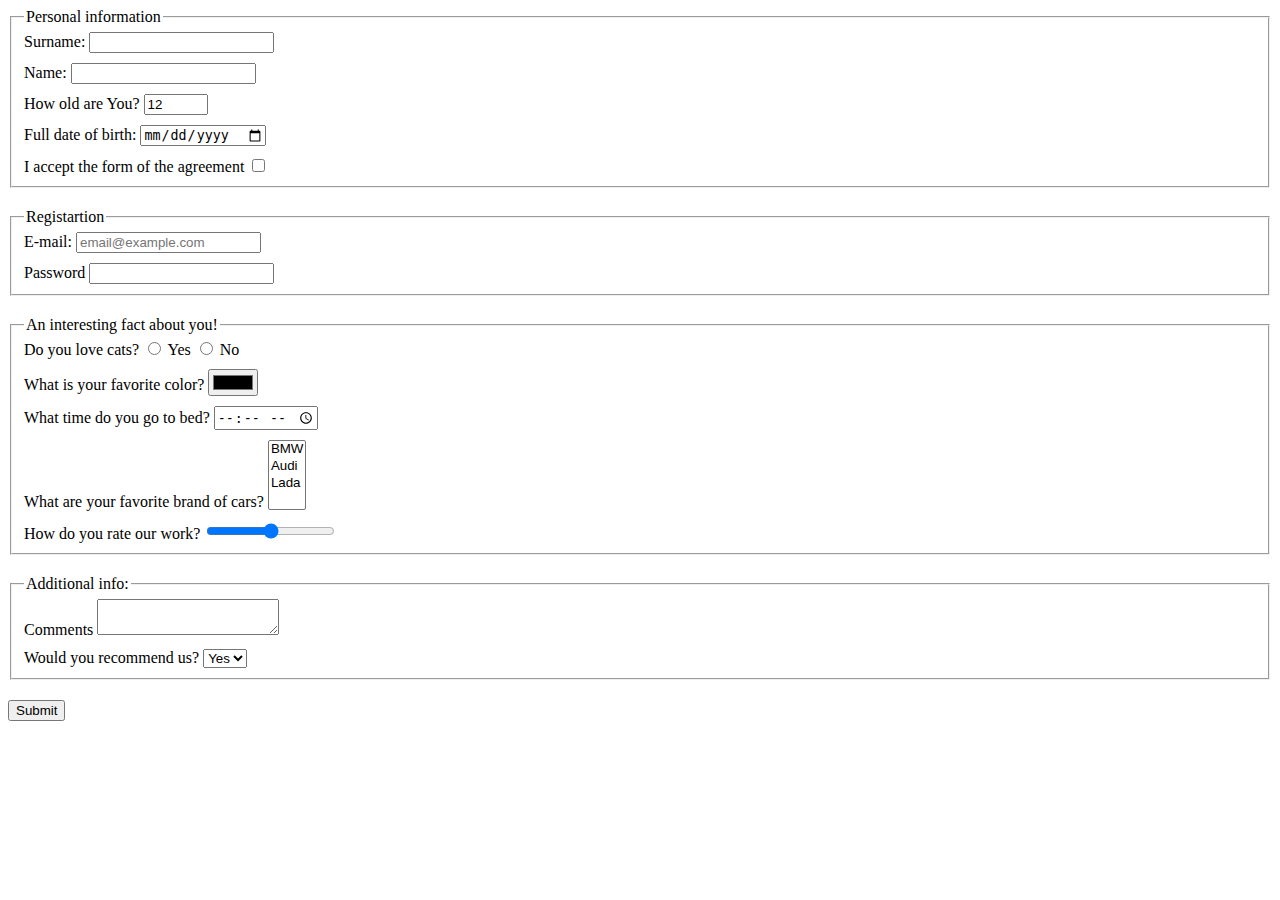
<file: index.html>
<!doctype html><html lang="en"><head><meta charset="UTF-8"><meta name="viewport" content="width=device-width, user-scalable=no, initial-scale=1.0, maximum-scale=1.0, minimum-scale=1.0"><meta http-equiv="X-UA-Compatible" content="ie=edge"><title>HTML Form</title><link rel="stylesheet" href="style.fc563d93.css"></head><body> <h1 class="visually-hidden">HTML Form</h1> <script type="text/javascript" src="main.e97352c4.js"></script> <form action="https://mate-academy-form-lesson.herokuapp.com/create-application" method="POST" onsubmit="onSubmit()"> <fieldset class="fieldset"> <legend>Personal information</legend> <div class="form_field"> <label for="Surname"> Surname: </label> <input type="text" id="Surname" name="surname" required autocomplete="off"> </div> <div class="form_field"> <label for="Name">Name:</label> <input type="text" id="Name" name="name" required autocomplete="off"> </div> <div class="form_field"> <label for="Age">How old are You?</label> <input type="number" id="Age" min="6" max="100" default value="12" name="age"> </div> <div class="form_field"> <label for="birth"> Full date of birth: <input type="date" name="date" id="birth"> </label> </div> <div class="form_field last"> <label for="terms-of-conditions">I accept the form of the agreement</label> <input type="checkbox" id="terms-of-conditions" name="conditions"> </div> </fieldset> <fieldset class="fieldset"> <legend>Registartion</legend> <div class="form_field"> <label for="E-mail">E-mail:</label> <input type="email" id="E-mail" name="email" required placeholder="email@example.com"> </div> <div class="form_field last"> <label for="Password">Password</label> <input type="password" id="Password" name="password" maxlength="7" maxlenght="15"> </div> </fieldset> <fieldset class="fieldset"> <legend>An interesting fact about you!</legend> <div class="form_field"> Do you love cats? <label for="caty"> <input type="radio" name="cat" id="caty" value="y"> Yes </label> <label for="catn"> <input type="radio" name="cat" id="catn" value="n"> No </label> </div> <div class="form_field"> <label for="color">What is your favorite color?</label> <input type="color" name="color" id="color"> </div> <div class="form_field"> <label for="bed">What time do you go to bed?</label> <input type="time" id="bed" name="time_to_bed"> </div> <div class="form_field"> <label for="cars"> What are your favorite brand of cars? <select name="car" id="cars" multiple> <option value="BMW">BMW</option> <option value="Audi">Audi</option> <option value="Lada">Lada</option> </select> </label> </div> <div class="form_field last"> <label for="recommend"> How do you rate our work? <input type="range" id="recommend" name="recommend"> </label> </div> </fieldset> <fieldset class="fieldset"> <legend>Additional info:</legend> <div class="form_field"> <label for="Comments"> Comments <textarea name="comments" id="Comments">
            </textarea> </label> </div> <div class="form_field last"> <label for="enjoy"> Would you recommend us? <select name="recommend_us" id="enjoy"> <option value="Yes">Yes</option> <option value="No">No</option> </select> </label> </div> </fieldset> <button type="submit">Submit</button> </form> </body></html>
</file>
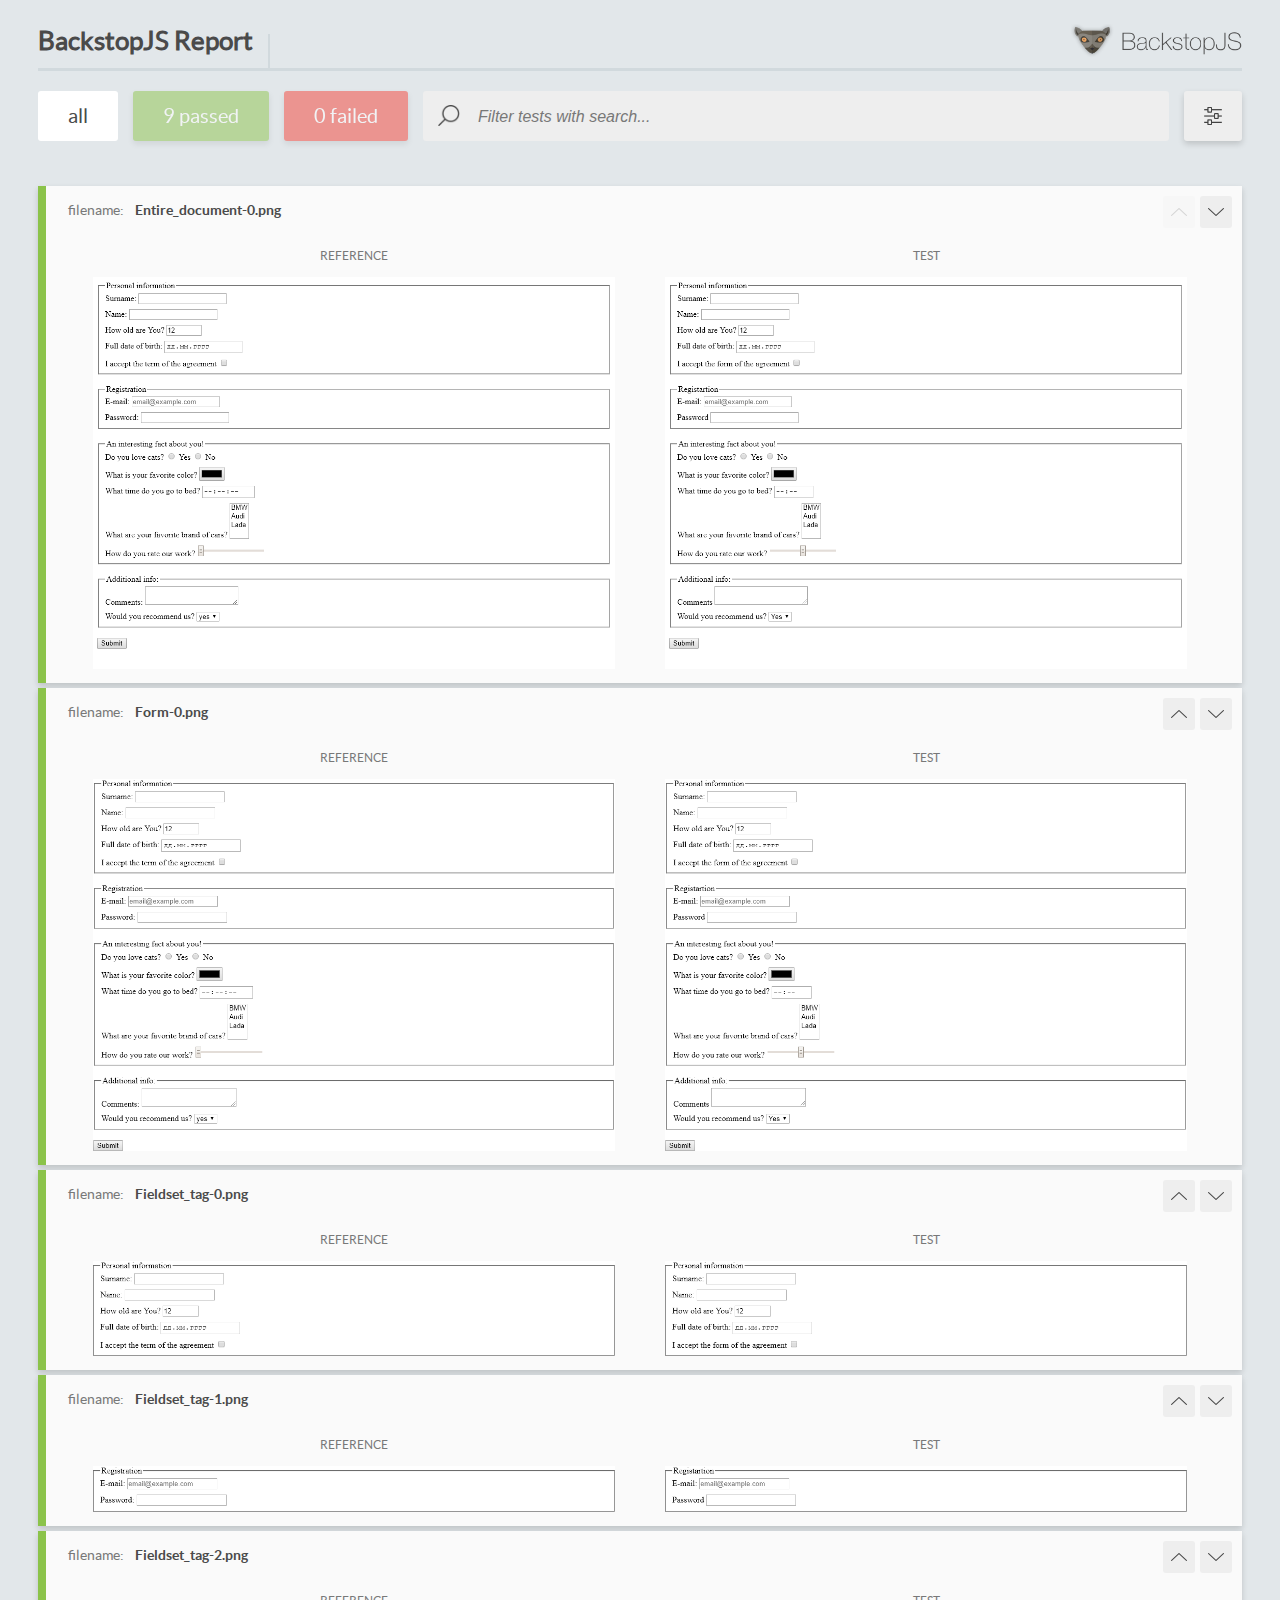
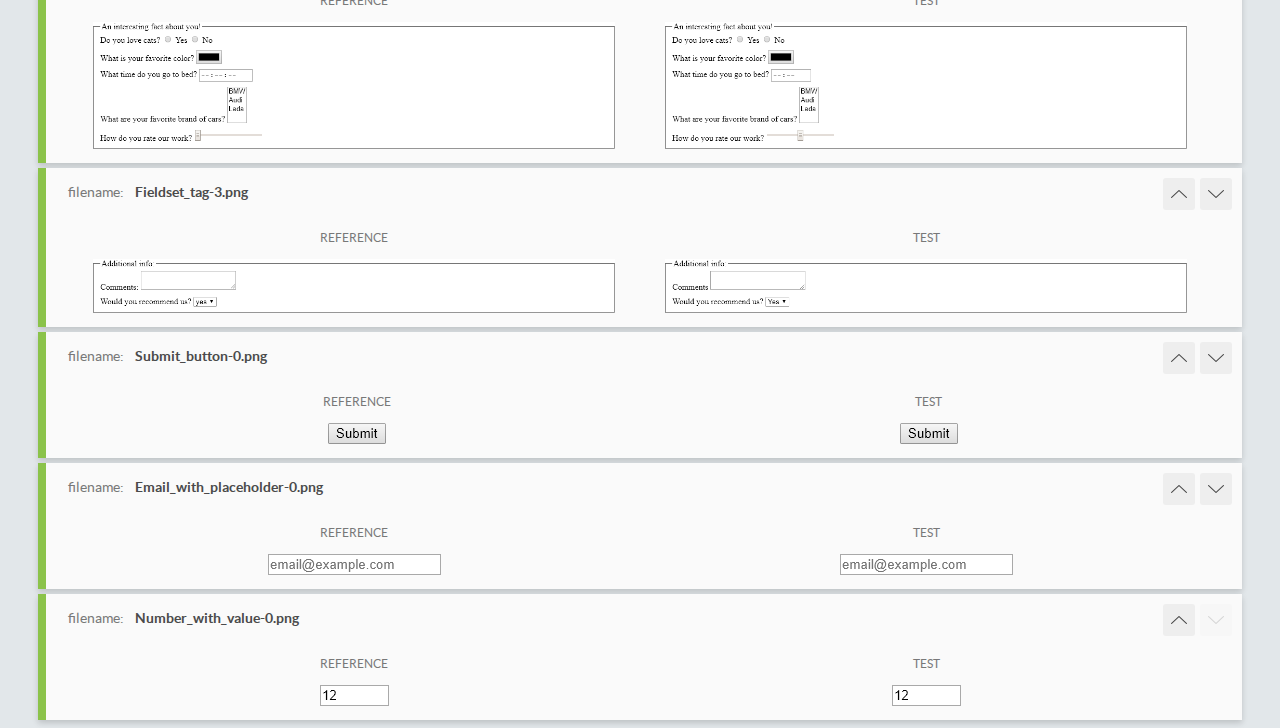
<file: report/html_report/index.html>
<!DOCTYPE html>
<html>
  <head>
    <meta charset="utf-8">
    <title>BackstopJS Report</title>

    <style>
      @font-face {
          font-family: 'latoregular';
          src: url('./assets/fonts/lato-regular-webfont.woff2') format('woff2'),
              url('./assets/fonts/lato-regular-webfont.woff') format('woff');
          font-weight: 400;
          font-style: normal;
      }
      @font-face {
          font-family: 'latobold';
          src: url('./assets/fonts/lato-bold-webfont.woff2') format('woff2'),
              url('./assets/fonts/lato-bold-webfont.woff') format('woff');
          font-weight: 700;
          font-style: normal;
      }

      .ReactModal__Body--open {
          overflow: hidden;
      }
      .ReactModal__Body--open .header {
        display: none;
      }

    </style>
  </head>
  <body style="background-color: #E2E7EA">
    <div id="root">

    </div>
    <script type="text/javascript">
      function report (report) { // eslint-disable-line no-unused-vars
        window.tests = report;
      }
    </script>
    <script type="text/javascript" src="config.js"></script>
    <script type="text/javascript" src="index_bundle.js"></script>
  </body>
</html>
</file>
<file: style.fc563d93.css>
.fieldset{margin-bottom:20px}.form_field{margin-bottom:10px}.visually-hidden{position:absolute;width:1px;height:1px;margin:-1px;padding:0;overflow:hidden;border:0;clip:rect(0 0 0 0)}.last{margin:0}
/*# sourceMappingURL=style.fc563d93.css.map */
</file>
